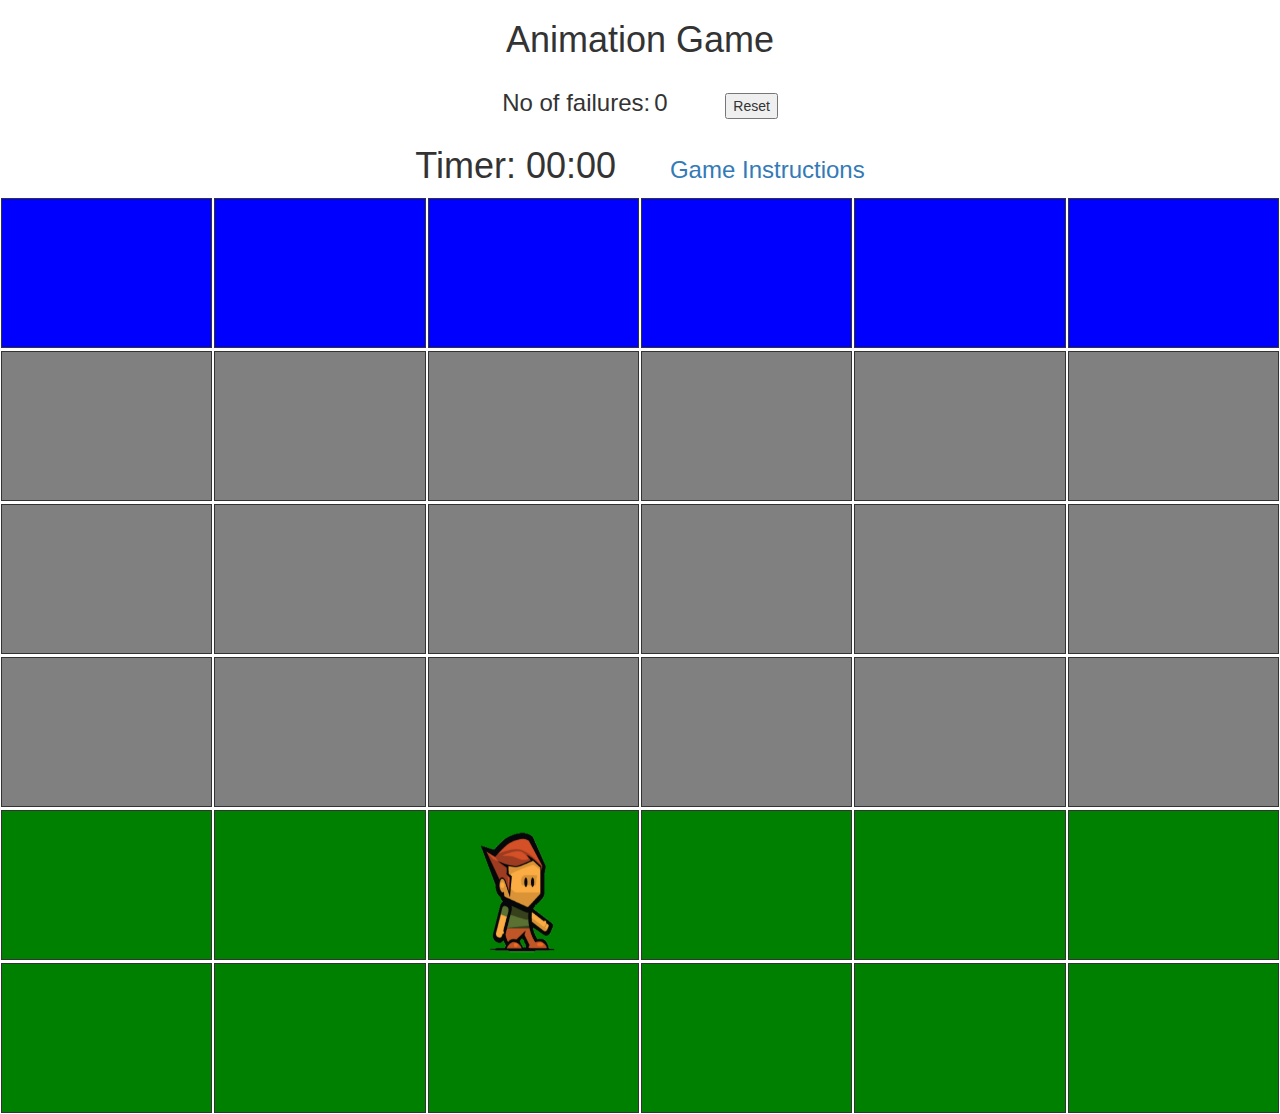
<file: index.html>
<!doctype html>
<html lang="en">
   <head>
      <meta charset="utf-8">
      <meta name="viewport" content="width=device-width, initial-scale=1">
      <title>Assignment 3</title>
      <script src="https://ajax.googleapis.com/ajax/libs/jquery/3.3.1/jquery.min.js"></script>
      <script src="https://maxcdn.bootstrapcdn.com/bootstrap/3.3.7/js/bootstrap.min.js"></script>
      <link rel="stylesheet" href="https://maxcdn.bootstrapcdn.com/bootstrap/3.3.7/css/bootstrap.min.css">
      <link href="css/animate.css" rel="stylesheet">
   </head>
   <body>
    <div id="titleblock">
         <h1>Animation Game</h1>
         <h3 id="failurestitle">No of failures:</h3>
         <h3 id="failurescount">0</h3>
         <h3 id="mystarrating"></h3>
         <button id="mybutton" type="button" onclick="Reset()">Reset</button>
         <div ><h1 id="mytimer">Timer: 00:00</h1>
               <h3 id="readme"><a href="ReadMe.md.html" target="_blank">Game Instructions </a></h3>
         </div>
      </div>
      <div id="playground" class="container-fluid"> </div>
      <div id="mymodal" class="modal">
               <!-- Modal content -->
            <div class="modal-content">
                <p>Congratulations... You Won</p>
                <p id="playtime"></p>
                <p id="failcount"></p>
                <p id="starrating"></p>
                <div class="replay">
                  <p>Would You Like To Play Again?</p>
                  <button onclick="Reset()">Yes</button>
                  <button>No</button>
                </div>
            </div>
        </div>
   </body>
   <script src="js/movableObjects.js"> </script>
   <script src="js/animate.js"> </script>
</html>
</file>
